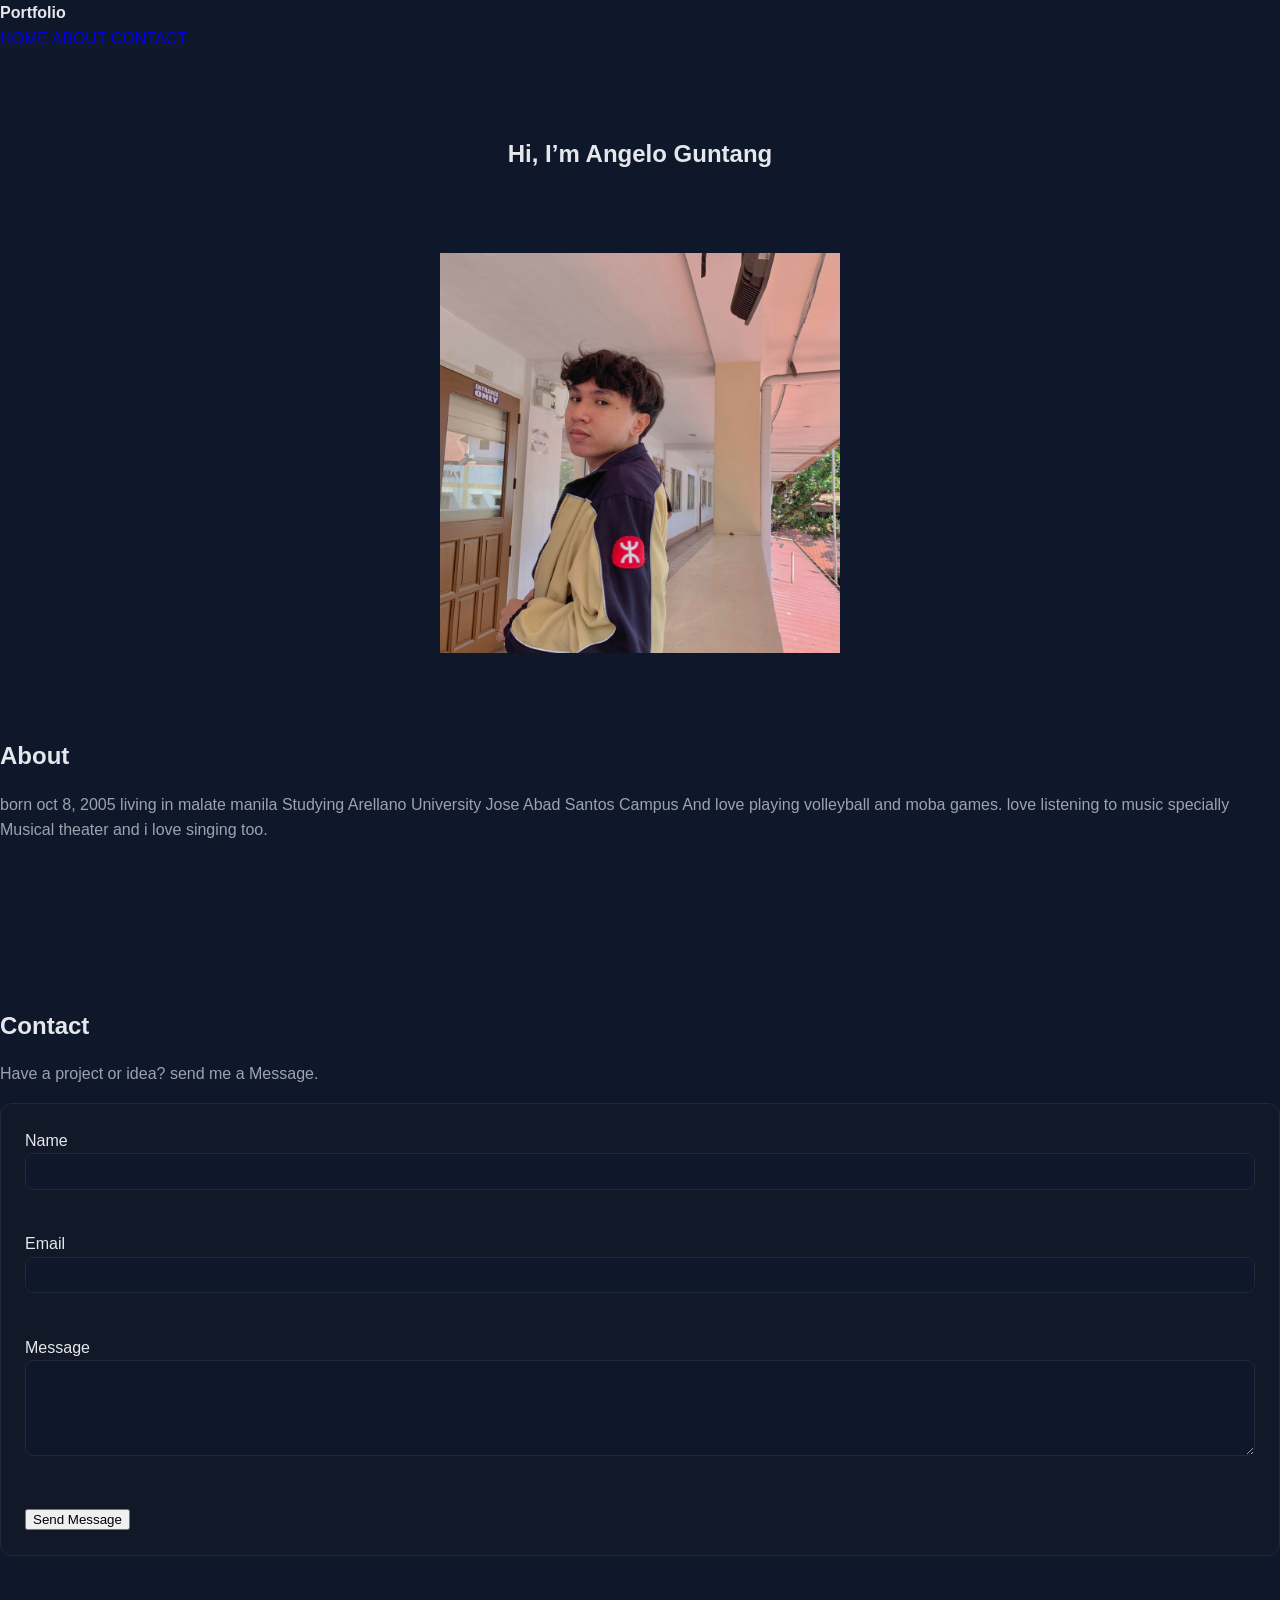
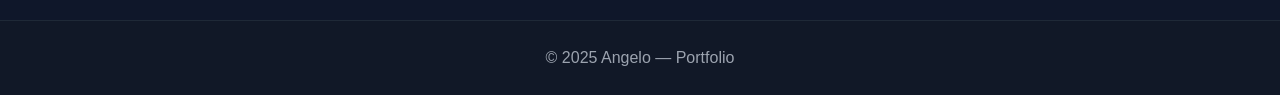
<file: index.html>
<!DOCTYPE html>
<html lang="en">
<head>
  <meta charset="UTF-8" />
  <meta name="viewport" content="width=device-width, initial-scale=1" />
  <title>Angelo • Portfolio</title>

  <!-- ✅ Link to external CSS -->
  <link rel="stylesheet" href="styles.css" />
  <style>
    .centerImage{
      display: block;
      margin-left: auto;
      margin-right: auto;
    }
  </style>
</head>
<body>

  <!-- Header -->
  <header>
    <div class="logo">Portfolio</div>
    <nav>
      <a href="#home">HOME</a>
      <a href="#about">ABOUT</a>
      <a href="#contact">CONTACT</a>
    </nav>
  </header>

  <!-- Home -->
  <section id="home">
    <h1 style="text-align: center;">Hi, I’m Angelo Guntang</h1>
  </section>
  
<img src = "Prof.jpg" class = "centerImage" Width = "400px" Height = "auto">

  <!-- About -->
  <section id="about">
    <h2>About</h2>
    <p>
      born oct 8, 2005 living in malate manila 
      Studying Arellano University Jose Abad Santos Campus
       And love playing volleyball and moba games. 
       love listening to music specially Musical theater and i love singing too. 
    </p>
  </section>

  <!-- Contact -->
  <section id="contact">
    <h2>Contact</h2>
    <p>Have a project or idea? send me a Message.</p>

    <form>
      <label>Name</label><br>
      <input type="text" required><br><br>

      <label>Email</label><br>
      <input type="email" required><br><br>

      <label>Message</label><br>
      <textarea rows="5" required></textarea><br><br>

      <button type="submit">Send Message</button>
    </form>
  </section>

  <!-- Footer -->
  <footer>
    © 2025 Angelo — Portfolio
  </footer>

</body>
</html>
</file>
<file: styles.css>
/* Theme */
:root {
  --bg: #0f172a;
  --bg-soft: #111827;
  --text: #e5e7eb;
  --muted: #9ca3af;
  --primary: #22c55e;
  --primary-contrast: #052e16;
  --border: #1f2937;
}

:root.light {
  --bg: #ffffff;
  --bg-soft: #f8fafc;
  --text: #0f172a;
  --muted: #475569;
  --primary: #2563eb;
  --primary-contrast: #eff6ff;
  --border: #e5e7eb;
}

* { box-sizing: border-box; }
body {
  margin: 0;
  font-family: "Inter", sans-serif;
  background: var(--bg);
  color: var(--text);
  line-height: 1.6;
}

/* Layout */
.container {
  max-width: 900px;
  margin: auto;
  padding: 2rem 1.25rem;
}
section { padding: 4rem 0; }
h1, h2 { margin-bottom: 1rem; }
p { color: var(--muted); }

/* Header */
.header {
  position: sticky;
  top: 0;
  background: var(--bg-soft);
  border-bottom: 1px solid var(--border);
  padding: 0.75rem 1.25rem;
  display: flex;
  justify-content: space-between;
  align-items: center;
}

.logo {
  font-weight: 700;
  color: var(--text);
  text-decoration: none;
}

.nav {
  display: flex;
  gap: 1rem;
}

.nav a {
  color: var(--text);
  text-decoration: none;
  padding: 0.4rem 0.6rem;
  border-radius: 8px;
}

.nav a:hover {
  background: var(--border);
}

/* Mobile */
.nav-toggle {
  display: none;
  background: none;
  border: none;
}

.nav-toggle .bar {
  width: 22px;
  height: 2px;
  background: var(--text);
  margin: 4px 0;
}

@media (max-width: 820px) {
  .nav-toggle { display: block; }
  .nav {
    display: none;
    position: absolute;
    right: 1rem;
    top: 56px;
    background: var(--bg-soft);
    border: 1px solid var(--border);
    border-radius: 10px;
    padding: 1rem;
    flex-direction: column;
  }
  .nav.open { display: flex; }
}

/* Buttons */
.btn {
  display: inline-block;
  padding: 0.6rem 1rem;
  border-radius: 10px;
  text-decoration: none;
  border: 1px solid var(--border);
  color: var(--text);
}

.btn.primary {
  background: var(--primary);
  color: var(--primary-contrast);
  border: none;
}

/* Contact Form */
form {
  background: var(--bg-soft);
  padding: 1.5rem;
  border-radius: 12px;
  border: 1px solid var(--border);
}

input, textarea {
  width: 100%;
  padding: 0.6rem;
  border-radius: 8px;
  border: 1px solid var(--border);
  background: var(--bg);
  color: var(--text);
  margin-bottom: 1rem;
}

input:focus, textarea:focus {
  border-color: var(--primary);
}

/* Footer */
footer {
  text-align: center;
  padding: 1.5rem;
  border-top: 1px solid var(--border);
  background: var(--bg-soft);
  color: var(--muted);
}
</file>
